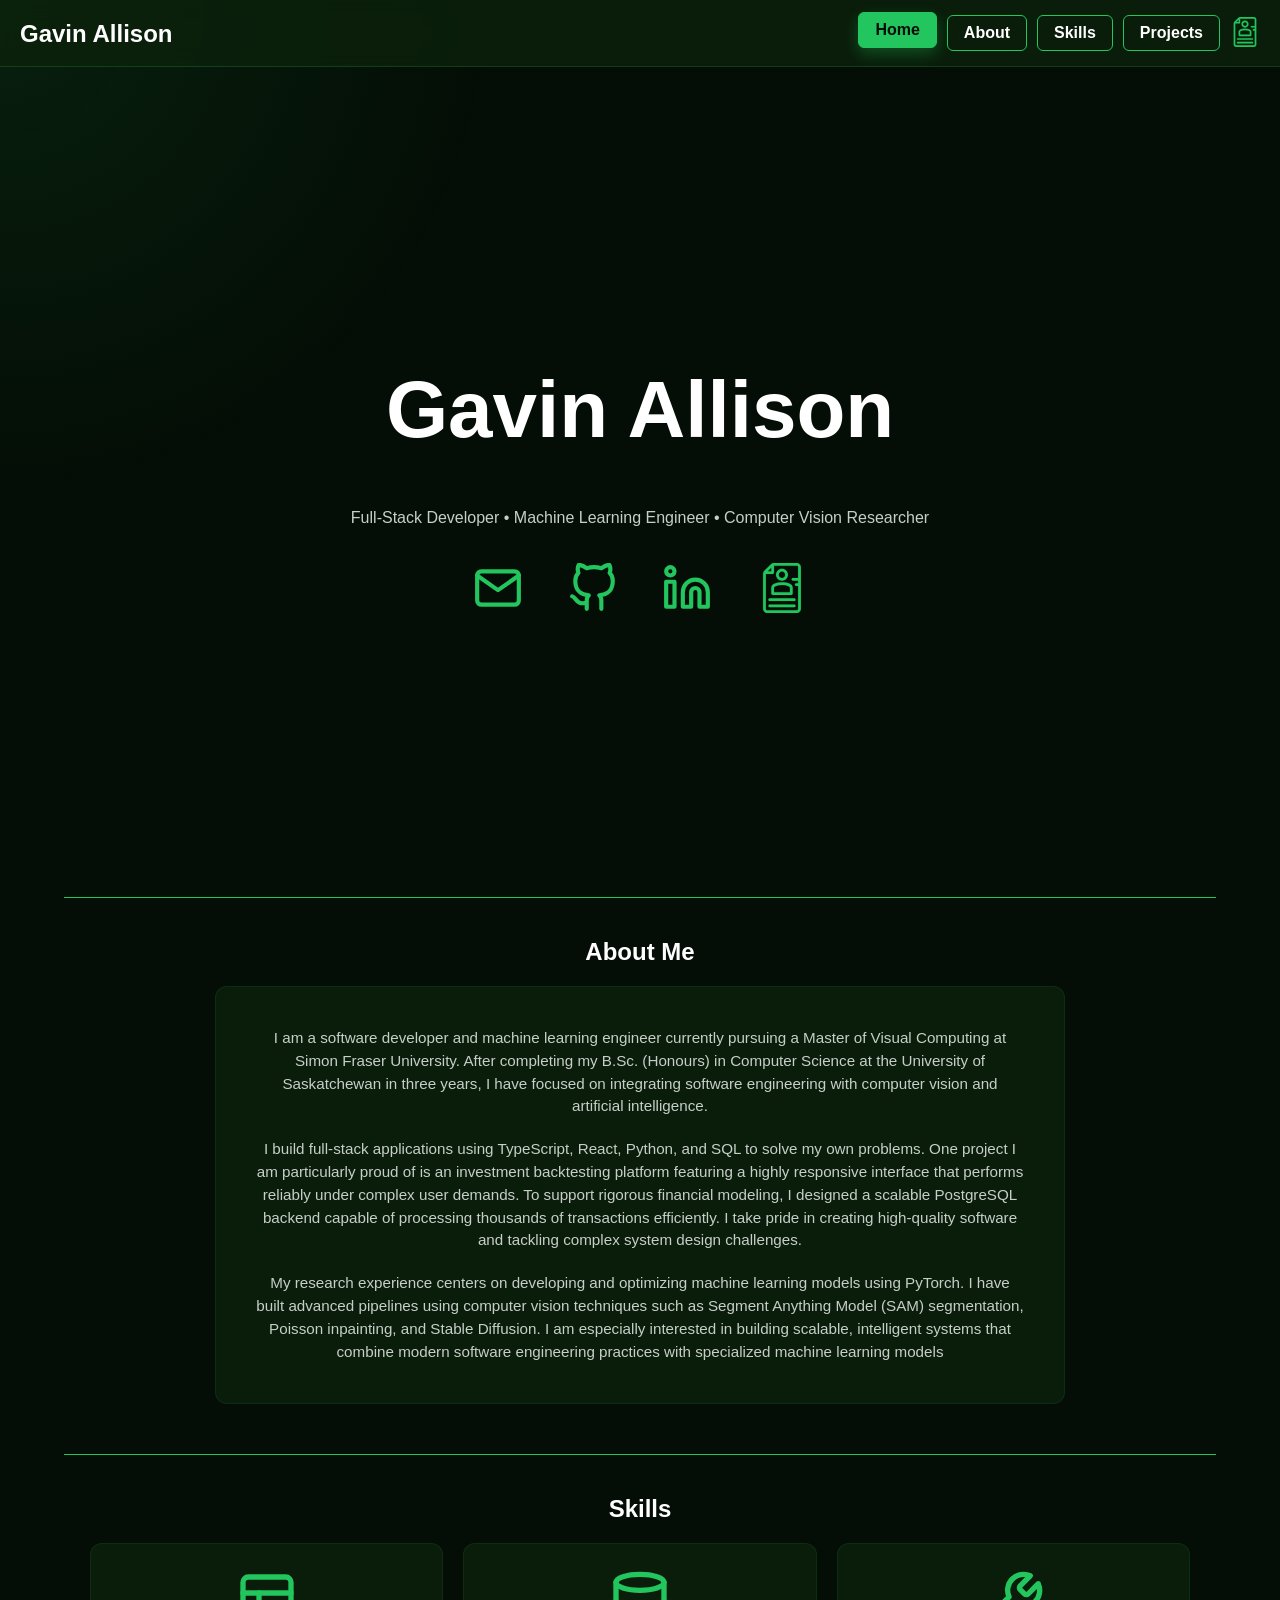
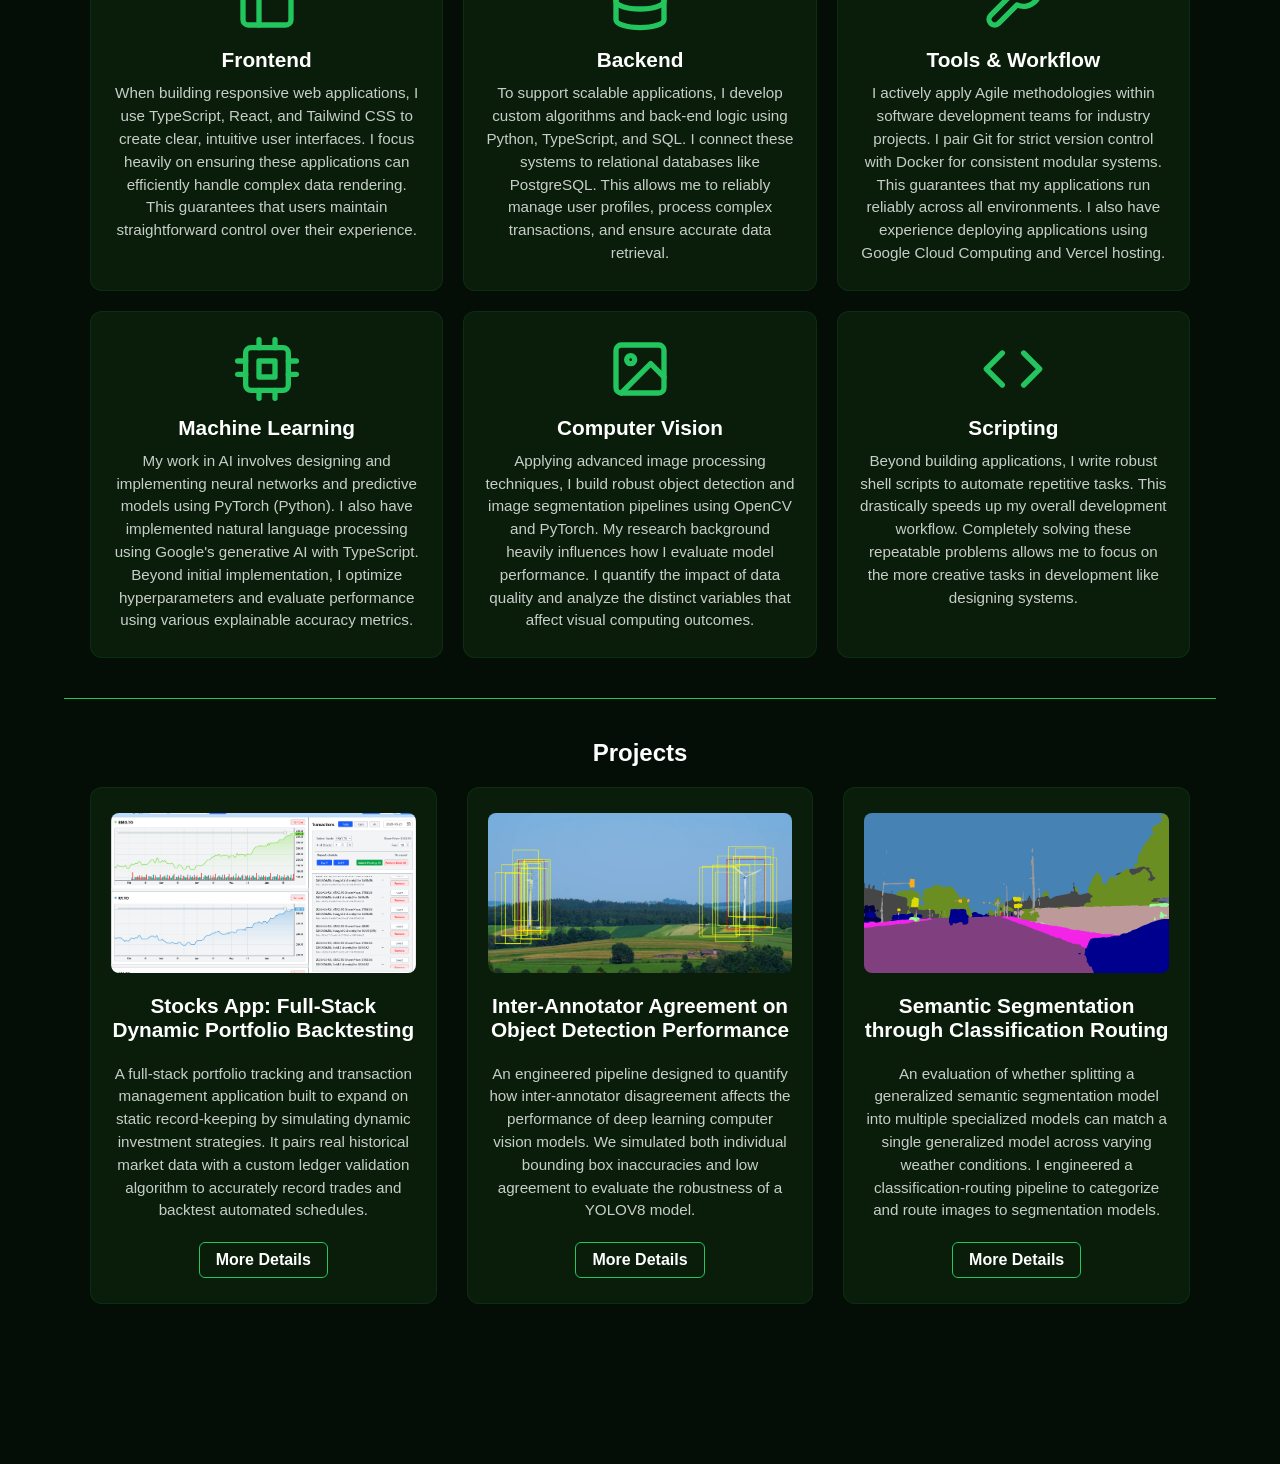
<file: index.html>
<!DOCTYPE html>
<html lang="en">
<head>
    <meta charset="UTF-8">
    <title>Gavin Allison | Portfolio</title>
    <meta name="viewport" content="width=device-width, initial-scale=1.0">
    <link rel="icon" type="image/x-icon" href="img/favicon.ico">
    <link rel="stylesheet" href="style.css">
</head>

<body>
    <div id="home" style="scroll-margin-top: 1000px; margin-top: 30vh;"></div>
    
    <div class="mouse-circle"></div>

    <nav class="header">
        <div class="logo">Gavin Allison</div>
        <div class="nav-links">
            <a href="#home" class="nav-link">Home</a>
            <a href="#about" class="nav-link">About</a>
            <a href="#skills" class="nav-link">Skills</a>
            <a href="#projects" class="nav-link">Projects</a>
            <a href="resume/resume.html" class="resume-button"><img src="img\resume.svg" alt="Resume Icon"></a>
        </div>
    </nav>

    <div class="container">
        <div class="section">
            <h1>Gavin Allison</h1>
            <div class="subtitle">
                <p>Full-Stack Developer • Machine Learning Engineer • Computer Vision Researcher</p>
                <a href="mailto:gavinallison009@gmail.com" target="_blank"><img src="img\mail.svg" alt="Mail Icon"></a>
                <a href="https://github.com/Gavin-Allison" target="_blank"><img src="img\github.svg" alt="Github Icon"></a>
                <a href="https://www.linkedin.com/in/gavin-allison-" target="_blank"><img src="img\linkedin.svg" alt="Github Icon"></a>
                <a href="resume/resume.html" class="modal-resume"><img src="img\resume.svg" alt="Resume Icon"></a>
            </div>
        </div>

        <hr>

        <div class="section" style="max-width: 850px;" id="about">
            <h2>About Me</h2>
            <div class="box about-box" id="about-container"></div>
            <script>
                // Fetch about me content from external file
                fetch('about.html')
                    .then(response => response.text())
                    .then(data => {
                        document.getElementById('about-container').innerHTML = data;
                    });
            </script>
        </div>

        <hr>

        <div class="section" id="skills">
            <h2>Skills</h2>
            <div class="skills-grid">
                
                <div class="box skill-box">
                    <img src="img\layout.svg" class="skill-icon" alt="Frontend Icon ">
                    <h3>Frontend</h3>
                    <p>
                        When building responsive web applications, I use TypeScript, React, and Tailwind CSS to create clear, intuitive user interfaces. 
                        I focus heavily on ensuring these applications can efficiently handle complex data rendering. 
                        This guarantees that users maintain straightforward control over their experience.
                    </p>
                </div>

                <div class="box skill-box">
                    <img src="img\database.svg" class="skill-icon" alt="Backend Icon">
                    <h3>Backend</h3>
                    <p>
                        To support scalable applications, I develop custom algorithms and back-end logic using Python, TypeScript, and SQL. 
                        I connect these systems to relational databases like PostgreSQL. 
                        This allows me to reliably manage user profiles, process complex transactions, and ensure accurate data retrieval.
                    </p>
                </div>

                <div class="box skill-box">
                    <img src="img\tool.svg" class="skill-icon" alt="Tools Icon">
                    <h3>Tools & Workflow</h3>
                    <p>
                        I actively apply Agile methodologies within software development teams for industry projects. 
                        I pair Git for strict version control with Docker for consistent modular systems. 
                        This guarantees that my applications run reliably across all environments. 
                        I also have experience deploying applications using Google Cloud Computing and Vercel hosting.
                    </p>
                </div>

                <div class="box skill-box">
                    <img src="img\gpu.svg" class="skill-icon" alt="Machine Learning Icon">
                    <h3>Machine Learning</h3>
                    <p>
                        My work in AI involves designing and implementing neural networks and predictive models using PyTorch (Python). 
                        I also have implemented natural language processing using Google's generative AI with TypeScript. 
                        Beyond initial implementation, I optimize hyperparameters and evaluate performance using various explainable accuracy metrics.
                    </p>
                </div>

                <div class="box skill-box">
                    <img src="img\image.svg" class="skill-icon" alt="Computer Vision Icon">
                    <h3>Computer Vision</h3>
                    <p>
                        Applying advanced image processing techniques, I build robust object detection and image segmentation pipelines using OpenCV and PyTorch. 
                        My research background heavily influences how I evaluate model performance. 
                        I quantify the impact of data quality and analyze the distinct variables that affect visual computing outcomes.
                    </p>
                </div>

                <div class="box skill-box">
                    <img src="img\code.svg" class="skill-icon" alt="Scripting Icon">
                    <h3>Scripting</h3>
                    <p>
                        Beyond building applications, I write robust shell scripts to automate repetitive tasks. 
                        This drastically speeds up my overall development workflow. 
                        Completely solving these repeatable problems allows me to focus on the more creative tasks in development like designing systems.
                    </p>
                </div>

            </div>
        </div>

        <hr>

        <div class="section" id="projects">
            <h2>Projects</h2>
            <div class="projects-grid">
                
                <div class="box project-box">
                    <img src="projects\stockapp_img\stockapppage.png" alt="Investing App Thumbnail">
                    <h3>Stocks App: Full-Stack Dynamic Portfolio Backtesting</h3>
                    <p>A full-stack portfolio tracking and transaction management application built to expand on static record-keeping by simulating dynamic investment strategies. It pairs real historical market data with a custom ledger validation algorithm to accurately record trades and backtest automated schedules.</p>
                    <a href="projects/stockapp.html">More Details</a>
                </div>

                <div class="box project-box">
                    <img src="projects\objdet_img\example.PNG" alt="Object Detection Thumbnail">
                    <h3>Inter-Annotator Agreement on Object Detection Performance</h3>
                    <p>An engineered pipeline designed to quantify how inter-annotator disagreement affects the performance of deep learning computer vision models. We simulated both individual bounding box inaccuracies and low agreement to evaluate the robustness of a YOLOV8 model.</p>
                    <a href="projects/objdet.html">More Details</a>
                </div>

                <div class="box project-box">
                    <img src="projects/pipeline_img/segmented.png" alt="Segmentation Thumbnail">
                    <h3>Semantic Segmentation through Classification Routing</h3>
                    <p>An evaluation of whether splitting a generalized semantic segmentation model into multiple specialized models can match a single generalized model across varying weather conditions. I engineered a classification-routing pipeline to categorize and route images to segmentation models.</p>
                    <a href="projects/pipeline.html">More Details</a>
                </div>

            </div>
        </div>

        <hr style="border: 0; margin-bottom: 100px;">

    </div>

    <div id="project-modal" class="modal-overlay">
        <div class="modal-box-wrapper">
            <span class="modal-close-btn">&times;</span>
            <div id="modal-dynamic-content"></div>
        </div>
    </div>

    <script>
        const circle = document.querySelector('.mouse-circle');
        const sections = document.querySelectorAll('.section, #home');
        const navLinks = document.querySelectorAll('.header a');

        // Mouse tracking glow effect
        document.addEventListener('mousemove', (e) => {
            circle.style.left = e.clientX + 'px';
            circle.style.top = e.clientY + 'px';
        });

        // Scroll to highlight active nav link
        window.addEventListener('scroll', () => {
            let current = '';
            
            if (window.scrollY < 200) {
                current = 'home';
            } else {
                sections.forEach(section => {
                    const sectionTop = section.offsetTop - 350;
                    if (window.scrollY >= sectionTop) {
                        current = section.getAttribute('id');
                    }
                });
            }

            navLinks.forEach(a => {
                a.classList.remove('active');
                if (a.getAttribute('href').substring(1) === current) {
                    a.classList.add('active');
                }
            });
        });

        // Resume modal event listener
        const resumeLinks = document.querySelectorAll('.modal-resume, .resume-button');
        resumeLinks.forEach(link => {
            link.addEventListener('click', (e) => {
                e.preventDefault();
                const resumeUrl = link.getAttribute('href');

                fetch(resumeUrl)
                    .then(response => response.text())
                    .then(htmlData => {
                        modalContent.innerHTML = htmlData;
                        modal.classList.add('active');
                        document.body.style.overflow = 'hidden';
                    })
                    .catch(err => console.error(err));
            });
        });


        const modal = document.getElementById('project-modal');
        const modalContent = document.getElementById('modal-dynamic-content');
        const closeBtn = document.querySelector('.modal-close-btn');
        const projectLinks = document.querySelectorAll('.project-box a');

        // Project modal event listener
        projectLinks.forEach(link => {
            link.addEventListener('click', (e) => {
                e.preventDefault();
                const projectUrl = link.getAttribute('href');

                fetch(projectUrl)
                    .then(response => response.text())
                    .then(htmlData => {
                        modalContent.innerHTML = htmlData;
                        modal.classList.add('active');
                        document.body.style.overflow = 'hidden';
                    })
                    .catch(err => console.error(err));
            });
        });

        // Close modal logic
        const closeModalWindow = () => {
            modal.classList.remove('active');
            document.body.style.overflow = '';
            setTimeout(() => { modalContent.innerHTML = ''; }, 300);
        };

        closeBtn.addEventListener('click', closeModalWindow);
        modal.addEventListener('click', (e) => {
            if (e.target === modal) closeModalWindow();
        });
    </script>
</body>
</html>
</file>
<file: style.css>
/* --- Variables & Theming --- */
:root {
    --bg-main: #050e06;
    --bg-card: rgba(12, 34, 12, 0.8);
    --accent: #22c55e;
    --accent-glow: #22c55e4d;
    --accent-faded: rgba(34, 197, 94, 0.1);
    --text-light: #ffffff;
    --text-muted: #c7cec9;
}

/* --- Base Styles --- */
html { 
    scroll-behavior: smooth; 
    overflow-x: hidden;
}

body {
    font-family: Helvetica, sans-serif;
    margin: 0;
    background-color: var(--bg-main);
    color: var(--text-light);
}    


h1, h2 { color: var(--text-light); text-align: center; }
h1 { font-size: 5.0em; }
p { color: var(--text-muted); }
a { color: var(--accent); text-decoration: none; }
ul { padding-left: 20px; }

/* --- Layout & Containers --- */
.container {
    width: 90vw;
    margin: auto;
    padding: 20px;
    display: flex;
    flex-direction: column;
    align-items: center;
}

.section {
    max-width: 1100px;
    width: 100%;
    margin-top: 20px;
    scroll-margin-top: 150px;
}

hr {
    border: none;
    border-top: 1px solid var(--accent);
    width: 100%;
    margin-top: 10px;
    margin-bottom: 0px;
}

.subtitle {
    text-align: center;
    margin-bottom: 250px;
    color: #acacac;
    
}

.subtitle img {
    width: 50px;
    margin: 20px;
}

.subtitle a:hover img {
    filter: brightness(0) invert(1);
    transition: filter 0.3s ease;
}

.about {
    display: flex;
    flex-direction: column;
    gap: 20px;
}

td {
 color: #acacac;
}

strong {
    color: var(--text-light)
}

/* --- Navigation Bar --- */
.header {
    position: fixed;
    top: 0;
    width: 100%;
    padding: 15px 20px;
    display: flex;
    box-sizing: border-box;
    background-color: var(--bg-card);
    backdrop-filter: blur(10px);
    border-bottom: 1px solid rgba(34, 197, 94, 0.2);
    z-index: 10;
}

.header .logo {
    margin-top: 5px;
    color: var(--text-light);
    font-size: 1.5em;
    font-weight: bold;
    white-space: nowrap;
    flex: 1;
}

.nav-links {
    display: flex;
    gap: 10px;
}

.cv-container {
    flex: 1;
    display: flex;
    justify-content: flex-end;
}

.header .nav-link {
    padding: 8px 16px;
    font-weight: bold;
    color: var(--text-light);
    border: 1px solid var(--accent);
    border-radius: 6px;
    transition: transform 0.3s ease, box-shadow 0.3s ease, border-color 0.3s ease;
    display: inline-block;
    white-space: nowrap;
}

.header .nav-link:hover, .header .nav-link.active {
    background-color: var(--accent);
    color: var(--bg-main);
    transform: translateY(-3px);
    box-shadow: 0 6px 15px var(--accent-glow);
}

.header .nav-link:active {
    transform: scale(0.95) translateY(0);
    box-shadow: none;
}

.header img {
    width: 30px;
    margin-top: 2px;
}

.header img:hover {
    filter: brightness(0) invert(1);
    transition: filter 0.3s ease;
}

/* --- Grids & Shared Boxes --- */
.skills-grid, .projects-grid {
    display: grid;
    grid-template-columns: repeat(3, 1fr);
    margin: 20px 0 30px;
}
.skills-grid { gap: 20px; }
.projects-grid { gap: 30px; }

/* Shared styles for About, Skill, and Project boxes */
.box {
    background: var(--bg-card);
    border: 1px solid var(--accent-faded);
    border-radius: 12px;
    padding: 25px 20px;
    text-align: center;
    transition: transform 0.3s ease, box-shadow 0.3s ease, border-color 0.3s ease;
    display: flex;
    flex-direction: column;
    align-items: center;
}

.box h3 { color: var(--text-light); font-size: 1.3em; }
.box p { font-size: 0.95em; line-height: 1.5; margin: 0; }

/* Specific overrides */
.skill-box { min-height: 280px; }
.skill-box h3 { margin: 0 0 10px 0; }
.skill-box img { width: 64px; height: 64px; margin-bottom: 15px; border-radius: 8px; object-fit: cover; }

.project-box img { width: 100%; height: 160px; border-radius: 8px; object-fit: cover; }
.project-box p { margin-bottom: 20px; }
.project-box a {
    padding: 8px 16px;
    margin-top: auto;
    font-weight: bold;
    color: var(--text-light);
    border: 1px solid var(--accent);
    border-radius: 6px;
    transition: transform 0.3s ease, box-shadow 0.3s ease, border-color 0.3s ease;
    display: inline-block;
    white-space: nowrap;
}

.project-box a:hover, .project-box a.active {
    background-color: var(--accent);
    color: var(--bg-main);
    transform: translateY(-3px);
    box-shadow: 0 6px 15px var(--accent-glow);
}

.project-box a:active {
    transform: scale(0.95) translateY(0);
    box-shadow: none;
}


/* --- About Box Specifics --- */
.about-box {
    padding: 40px;
    margin-top: 20px;
    margin-bottom: 40px;
    line-height: 1.6;
}

/* Shared Hover Effect for all Boxes */
.box:hover {
    box-shadow: 0 10px 25px var(--accent-glow);
    border-color: var(--accent);
}

/* --- Mouse Effect --- */
.mouse-circle {
    width: 1000px;
    height: 1000px;
    background: radial-gradient(circle, var(--accent) 0%, rgba(34, 197, 94, 0) 70%);
    border-radius: 50%;
    position: fixed;
    top: 0;
    left: 0;
    pointer-events: none;
    transform: translate(-50%, -50%);
    transition: transform 0.1s ease;
    z-index: 10;
    opacity: 0.1;
}

/* --- Modal Styles --- */
.modal-overlay {
    display: none;
    position: fixed;
    top: 0;
    left: 0;
    width: 100%;
    height: 100%;
    background-color: rgba(5, 14, 6, 0.85);
    backdrop-filter: blur(8px);
    z-index: 10;
    justify-content: center;
    align-items: center;
    opacity: 0;
    transition: opacity 0.3s ease;
}

.modal-overlay.active {
    display: flex;
    opacity: 1;
}

.modal-box-wrapper {
    background: var(--bg-card);
    border: 1px solid var(--accent);
    box-shadow: 0 10px 30px var(--accent-glow);
    border-radius: 12px;
    padding: 40px;
    margin: 40px;
    max-width: 1000px;
    width: 90%;
    max-height: 80vh;
    overflow-y: auto;
    position: relative;
    text-align: left;
    transform: translateY(-20px);
    transition: transform 0.3s ease;
    overscroll-behavior: contain;
}

.modal-box-wrapper h1 { font-size: 2.0em; }
.modal-box-wrapper hr { margin-bottom: 20px; }

.modal-overlay.active .modal-box-wrapper {
    transform: translateY(0);
    height: 100%;
}

.modal-close-btn {
    position: absolute;
    top: 12px;
    right: 25px;
    font-size: 2.5em;
    color: var(--accent);
    cursor: pointer;
    transition: color 0.2s ease;
}

.modal-close-btn:hover {
    color: var(--text-light);
}

.modal-link-button {
    position: absolute;
    top: 18px;
    right: 70px;
    z-index: 10;
    width: 35px;
}

.modal-link-button:hover img {
    filter: brightness(0) invert(1);
    transition: filter 0.3s ease;
}

#modal-dynamic-content h2, #modal-dynamic-content h3 {
    text-align: left;
    color: var(--text-light);
    margin-top: 0;
}

#modal-dynamic-content img {
    width: 100%;
    max-height: 350px;
    object-fit: cover;
    border-radius: 8px;
    margin-bottom: 20px;
    z-index: 11;
}

.atext:hover {
    color: var(--text-light);
}

/* --- Media Queries --- */
@media (max-width: 1000px) {
    .projects-grid { grid-template-columns: 1fr; }
}

@media (max-width: 900px) {
    .skills-grid { grid-template-columns: repeat(2, 1fr); }
}

@media (max-width: 600px) {
    .header {
        flex-direction: column;
        align-items: center;
        gap: 15px;
        padding: 15px 10px;
    }

    .header .logo {
        flex: auto;
        text-align: center;
        margin-top: 0;
    }

    .header .nav-link {
        padding: 8px 8px;
    }

    h1 { font-size: 3.0em; }

    .modal-box-wrapper { 
        width: 100vw;
        height: 100vh;
        max-width: none;
        max-height: none;
        margin: 0;
        border-radius: 0;
        border: none;
        padding: 40px 20px; 
        margin-top: 80px;
    }
    
    .modal-close-btn {
        top: 20px;
    }
}

@media (max-width: 600px) {
    .skills-grid { grid-template-columns: 1fr; }
}
</file>
